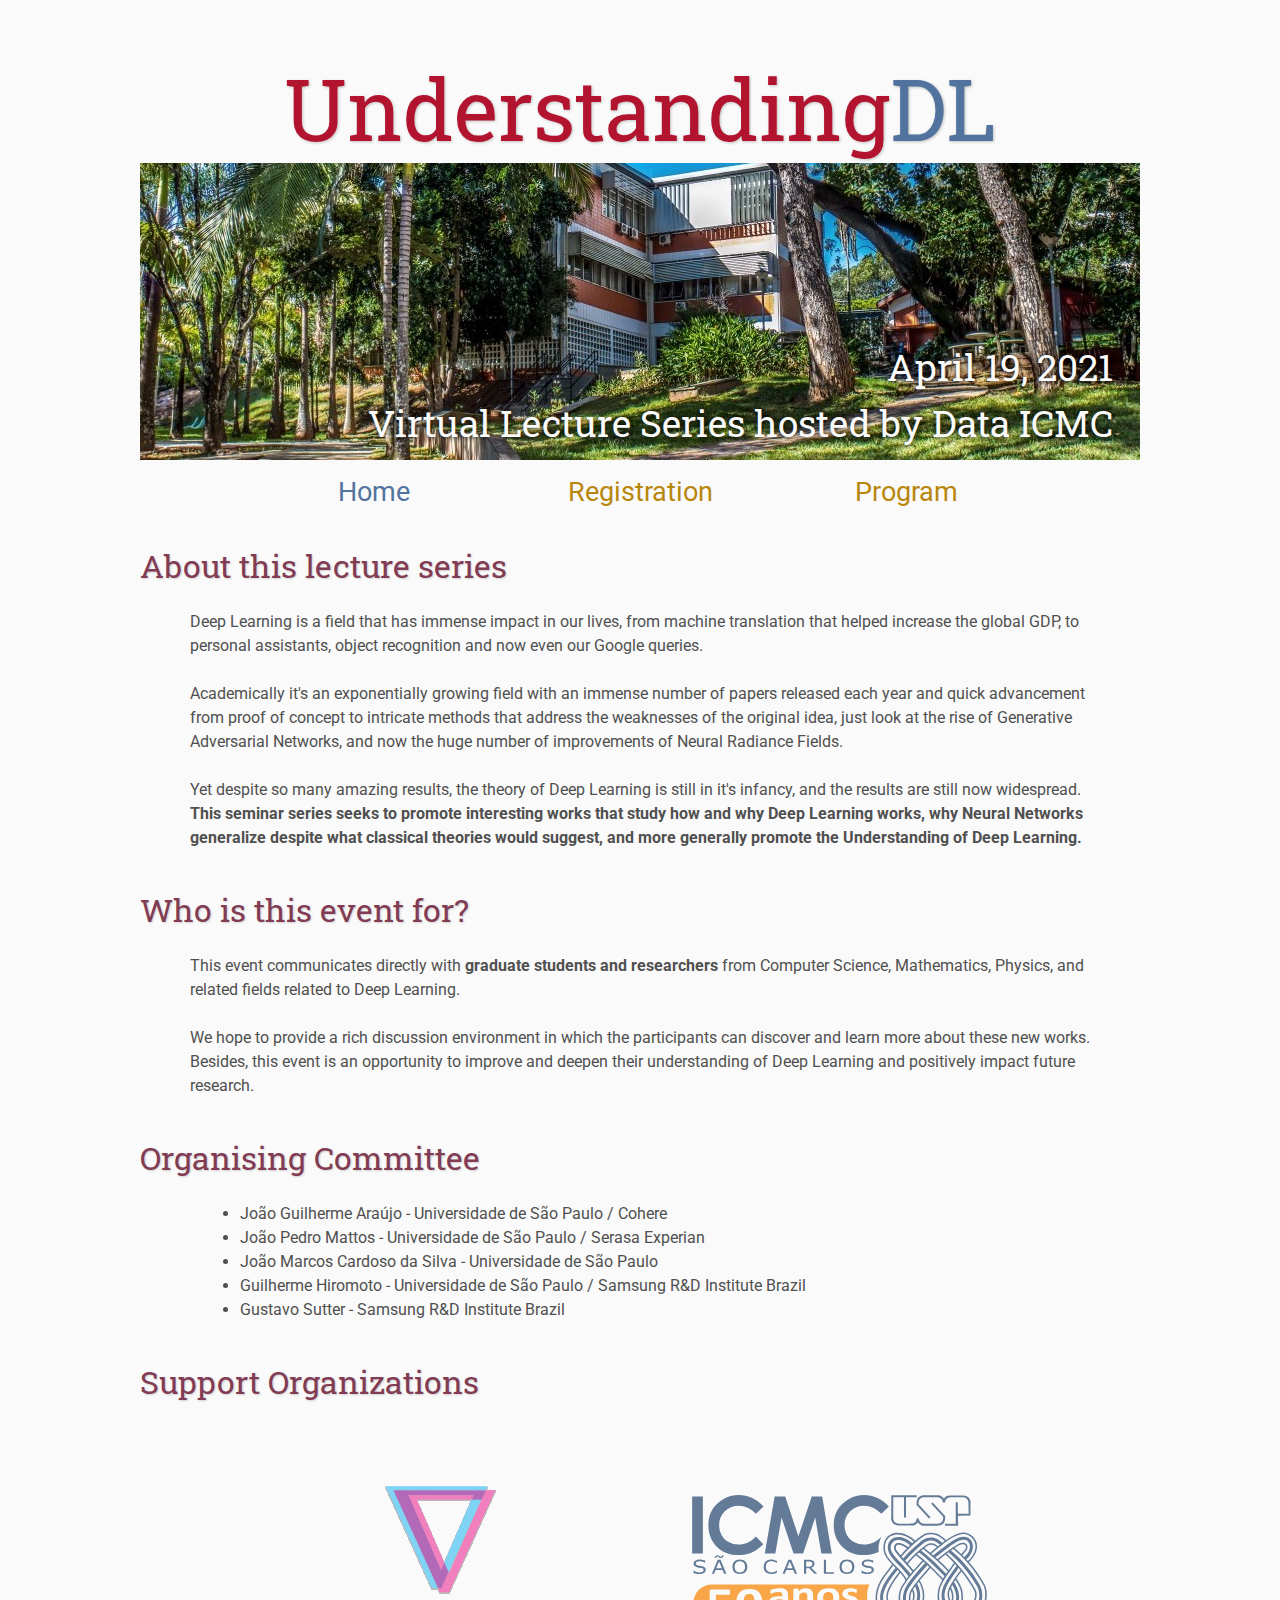
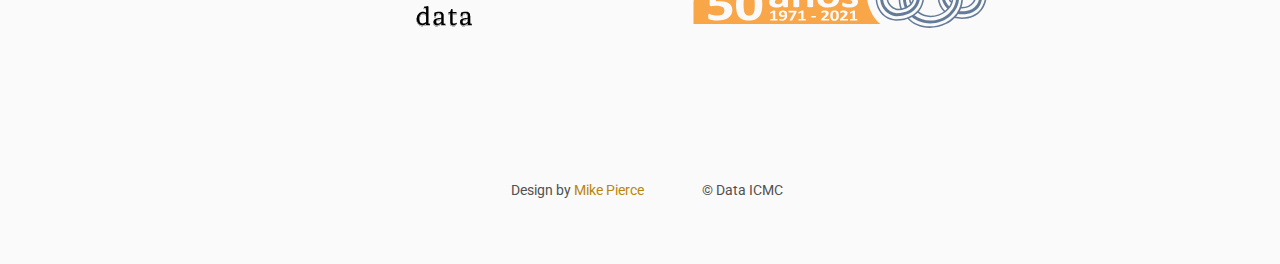
<file: index.html>
<!DOCTYPE html>
<html lang='pt'>

<head>
    <meta charset="utf-8"/>
    <base href=".">
    <link rel="shortcut icon" type="image/png" href="assets/logo.svg"/>
    <link rel="stylesheet" type="text/css" media="all" href="assets/main.css"/>
    <meta property='og:title' content="Understanding DL">
    <meta property='og:description' content="This seminar series seeks to promote interesting works that study how and why Deep Learning works, why Neural Networks generalize despite what classical theories would suggest, and more generally promote the Understanding of Deep Learning.">
    <meta property='og:image' content="./assets/ICMC (1).jpg">

    
    <meta name="description" content="A Data ICMC Lecture Series">

    <meta name="resource-type" content="document">
    <meta name="distribution" content="global">
    <meta name="KeyWords" content="Conference">
    <title>Understanding Deep Learning</title>
</head>

<body>

    <div class="banner">
        <img src="./assets/ICMC (1).jpg" alt="Banner" style="max-width: 1000px;">
        <div class="top-left">
            <span class="title1">Understanding</span><span class="title2">DL</span> 
        </div>
        <div class="bottom-right">
            April 19, 2021 <br> Virtual Lecture Series hosted by Data ICMC
        </div>
    </div>

    <table class="navigation">
        <tr>
            <td class="navigation">
                <a class="current" title="Event Home Page" href=".">Home</a>
            </td>
            <td class="navigation">
                <a title="Register for the Event" href="registration">Registration</a>
            </td>
            <td class="navigation">
                <a title="Event Program" href="program">Program</a> 
            </td>
        </tr>
    </table>

    <h2>About this lecture series</h2>
    <p>
        Deep Learning is a field that has immense impact in our lives, from machine translation that helped increase the global GDP, to personal assistants, object recognition and now even our Google queries. 
    </p>
    <p>Academically it's an exponentially growing field with an immense number of papers released each year and quick advancement from proof of concept to intricate methods that address the weaknesses of the original idea, just look at the rise of Generative Adversarial Networks, and now the huge number of improvements of Neural Radiance Fields.</p>
    <p>Yet despite so many amazing results, the theory of Deep Learning is still in it's infancy, and the results are still now widespread. <span style="font-weight: bold;">This seminar series seeks to promote interesting works that study how and why Deep Learning works, why Neural Networks generalize despite what classical theories would suggest, and more generally promote the Understanding of Deep Learning.</span></p>
    <h2>Who is this event for?</h2>
    <p>This event communicates directly with <b>graduate students and researchers</b> from Computer Science, Mathematics, Physics, and related fields related to Deep Learning.</p>
    <p>We hope to provide a rich discussion environment in which the participants can discover and learn more about these new works. Besides, this event is an opportunity to improve and deepen their understanding of Deep Learning and positively impact future research.</p>


    <h2>Organising Committee</h2>
    <p>
        <ul>
            <li style="list-style: disc;">João Guilherme Araújo - Universidade de São Paulo / Cohere</li>
            <li style="list-style: disc;">João Pedro Mattos - Universidade de São Paulo / Serasa Experian</li>
            <li style="list-style: disc;">João Marcos Cardoso da Silva - Universidade de São Paulo</li>
            <li style="list-style: disc;">Guilherme Hiromoto - Universidade de São Paulo / Samsung R&D Institute Brazil</li>
            <li style="list-style: disc;">Gustavo Sutter - Samsung R&D Institute Brazil</li>
        </ul>
    </p>


    <!-- <h2>Organizers</h2>
        This lecture series was made possible by the coordinators of Data ICMC, the Data Science and Deep Learning studies extension group from University of São Paulo:
        <ul>
            <li>João Guilherme</li>
            <li>Gustavo Sutter</li>
            <li>João Marcos</li>
            <li>João Pedro Rodrigues Mattos</li>
        </ul>     -->


    <h2>Support Organizations</h2>
    <table class="sponsors">
        <tr>
            <td class="sponsor">
                <a href="http://data.icmc.usp.br/">
                    <img src="./assets/logo.svg" alt="Data ICMC" style='max-height: 150px;'>
                </a>
            </td>
            <td class="sponsor">
                <a href="https://www.icmc.usp.br/en/">
                    <img src="./assets/LOGO50A.svg" alt="ICMC USP" style="width: 95%">
                </a>
            </td>

        </tr>
    </table>

    <table class="footer">
        <tr>
            <td class="footer">Design by <a target="_blank" href="http://math.ucr.edu/~mpierce/">Mike Pierce</a></td> 
            <td class="footer">&copy; Data ICMC</td> 
        </tr>
    </table>

    </body>
</html>
</file>
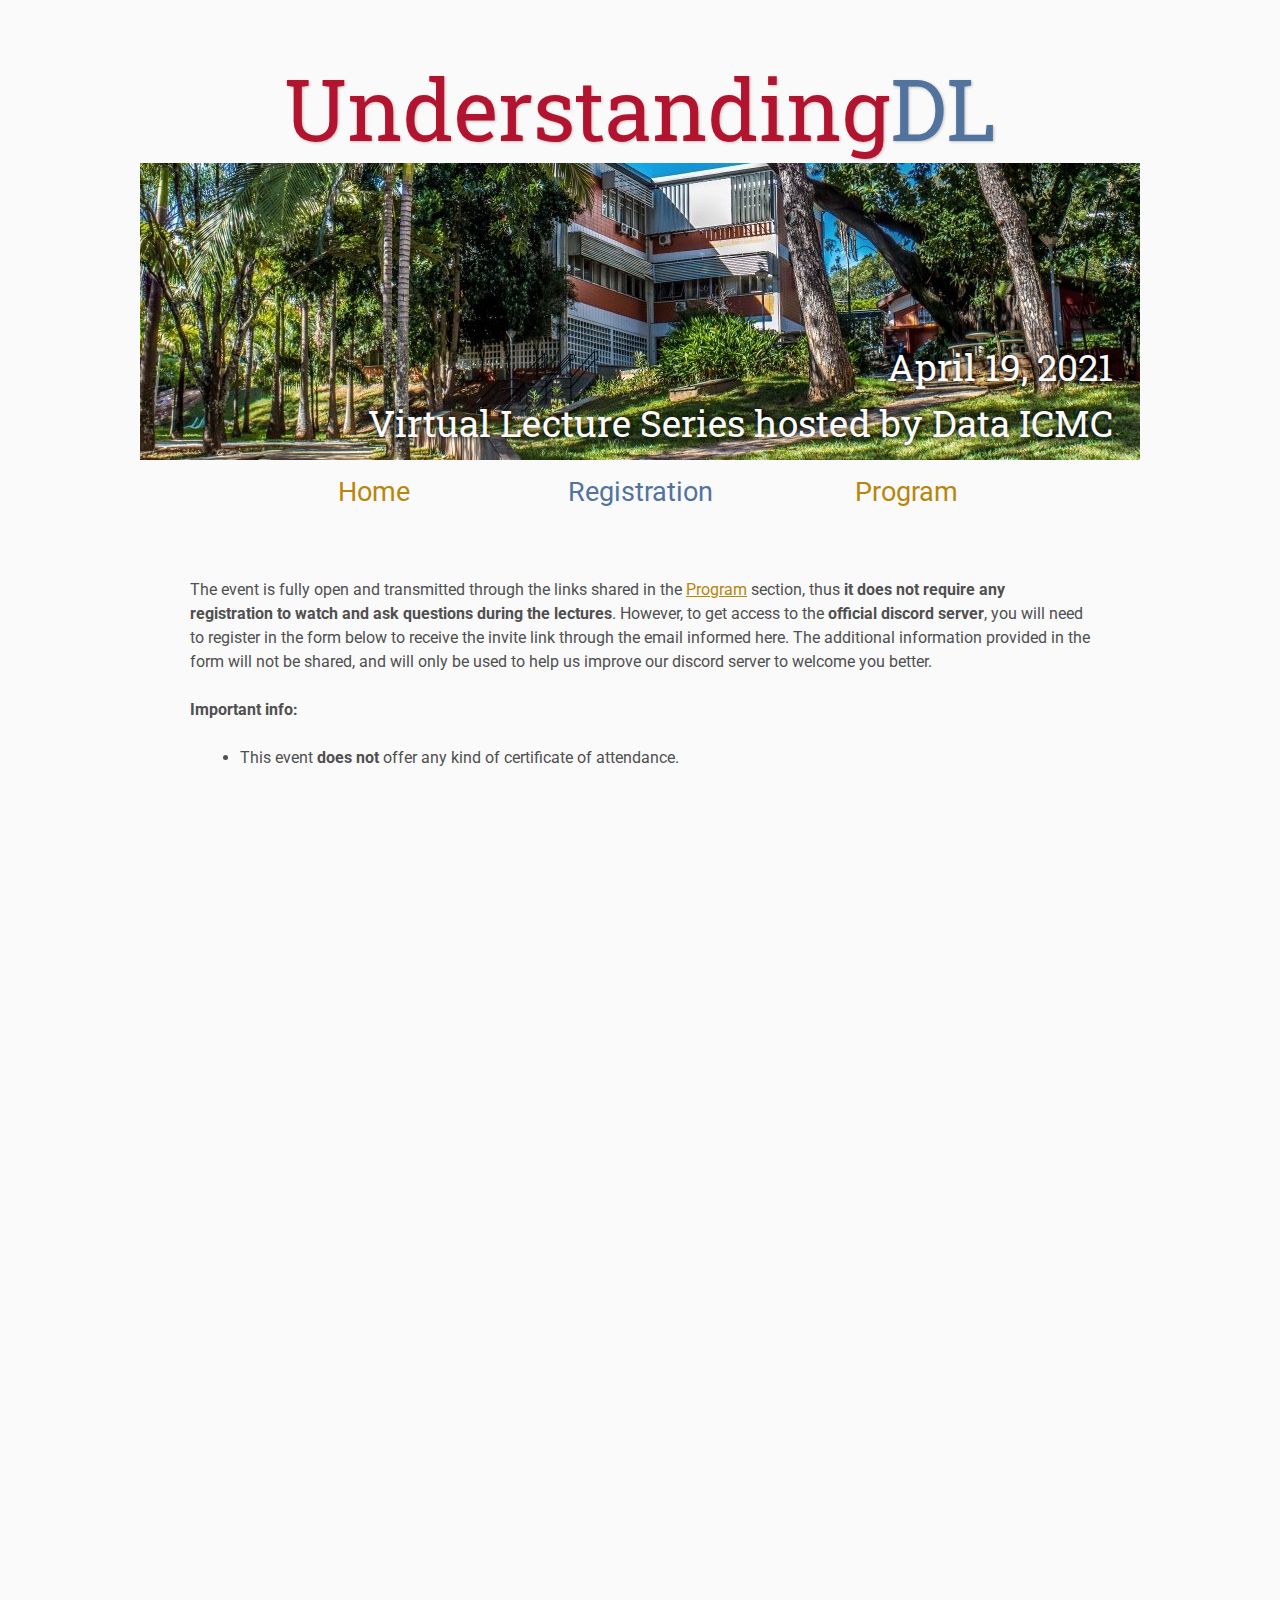
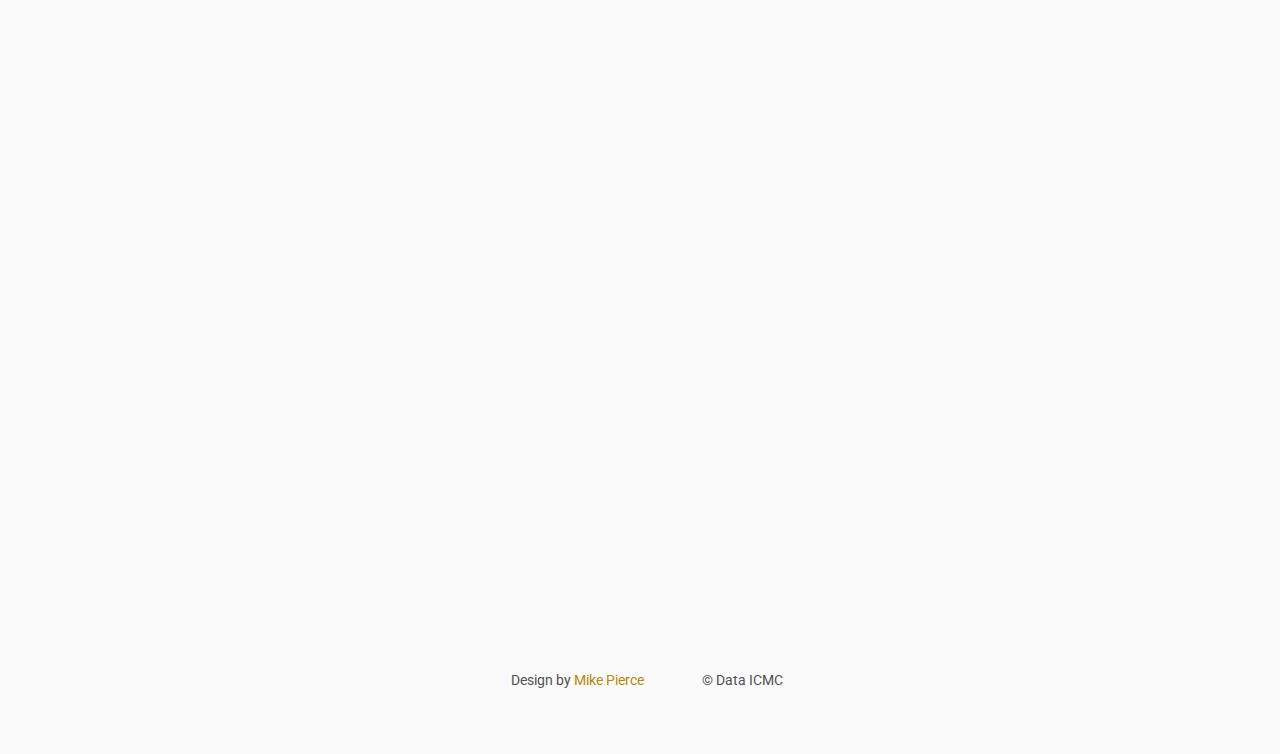
<file: registration/index.html>
<!DOCTYPE html>
<html lang='en'>

<head>
    <base href="..">
    <link rel="shortcut icon" type="image/png" href="assets/logo.svg"/>
    <link rel="stylesheet" type="text/css" media="all" href="assets/main.css"/>
    <meta property='og:title' content="Understanding DL">
    <meta property='og:description' content="This seminar series seeks to promote interesting works that study how and why Deep Learning works, why Neural Networks generalize despite what classical theories would suggest, and more generally promote the Understanding of Deep Learning.">
    <meta property='og:image' content="./assets/ICMC (1).jpg">

    <meta name="description" content="A Data ICMC Lecture Series">
    <meta name="resource-type" content="document">
    <meta name="distribution" content="global">
    <meta name="KeyWords" content="Conference">
    <title>Understanding Deep Learning</title>
</head>

<body>
    <div class="banner">
        <img src="../assets/ICMC (1).jpg" alt="Conference Template Banner" style="max-width: 1000px;">
        <div class="top-left">
            <span class="title1">Understanding</span><span class="title2">DL</span> 
        </div>
        <div class="bottom-right">
            April 19, 2021 <br> Virtual Lecture Series hosted by Data ICMC
        </div>
    </div>

    <table class="navigation">
        <tr>
            <td class="navigation">
                <a title="Event Home Page" href=".">Home</a>
            </td>
            <td class="navigation">
                <a class="current" title="Register for the Event" href="registration">Registration</a>
            </td>
            <td class="navigation">
                <a title="Conference Program" href="program">Program</a> 
            </td>
        </tr>
    </table>


    <br>

    <p>
        The event is fully open and transmitted through the links shared in the <a href="/program">Program</a> section, thus <b>it does not require any registration to watch and ask questions during the lectures</b>. However, to get access to the <b>official discord server</b>, you will need to register in the form below to receive the invite link through the email informed here. The additional information provided in the form will not be shared, and will only be used to help us improve our discord server to welcome you better.
    </p>

    <p><b>Important info:</b><br>
        <ul>
            
            <li style="list-style: disc;"><span style="">This event <b>does not</b> offer any kind of certificate of attendance.</li>
            
        </ul></p>
    
    <iframe class="registration" src="https://docs.google.com/forms/d/e/1FAIpQLSesjCNFBE6_4eU9YnONK1kflzLdtIgDbX8Rzc1rmwtqORDYEw/viewform?embedded=true">Loading...</iframe>
    

    <table class="footer">
        <tr>
            <td class="footer">Design by <a target="_blank" href="http://math.ucr.edu/~mpierce/">Mike Pierce</a></td> 
            <td class="footer">&copy; Data ICMC</td> 
        </tr>
    </table>

    </body>
</html>
</file>
<file: assets/main.css>
/* main.css */

/* These are the colors and fonts used throughout the webpage.
 * I've listed them here so that a user may easily
 * do a search-and-replace for these to change the site theme.
 *   'Roboto',sans-serif; Font for the title text
 *   'Roboto-Slab',serif; Font for the body text 
 *   #fafafa; Background color of the site
 *   #505050; Foreground (text) color of the site
 *   #52739e; Navy, "Template" in the logo, current page in navigation, special titles in the Program
 *   #b2132e; Reddish, "Conference" in the logo, hover color for links
 *   #813c54; Heading color, titles in the Program
 *   #b8860b; Dark Goldenrod, color for links
 */

@import url('https://fonts.googleapis.com/css?family=Roboto%7CRoboto+Slab');

*{
    border:0;
    font:inherit;
    font-size:1em;
    margin:0;
    padding:0;
    vertical-align:baseline;
}

body{
    background-color: #fafafa;
    background-size: cover;
    background-attachment: fixed;
    color: #505050; 
    text-align:left;
    font-family:'Roboto',sans-serif;
    font-size:1em;
    line-height:1.5em;
    margin: 60px auto;
    width: 1000px;
}

a{color: #b8860b; text-decoration:none;}
a.current{color: #52739e;}
a.current:hover{color: #e82945;}
a:hover{color: #b2132e;}
a:active{color: #e82945;}
h1,h2,h3,h4{clear:left; color: #813c54; margin:1.5em 0em 1em 0em; font-family:'Roboto Slab',serif; text-shadow: 1px 1px 2px #d0d0d0;}
h1{font-size:2.67em;}
h2{font-size:2.00em;}
h3{font-size:1.67em;}
h4{font-size:1.33em;}
p{list-style:none; margin:24px auto 24px auto; padding:0px; width:900px; text-align:left;}
li a, p a {text-decoration:underline; text-decoration-color:#b8860b;}
ul{list-style:none; margin:24px auto 24px auto; padding:0px; width:800px; text-align:left;}
ul li{list-style:none; margin:0px auto 0px auto; padding:0px; text-align:left;}
i,em{font-style:italic;}
b,strong{font-weight:bold;}
sup{
    vertical-align: super;
    font-size: 0.8em;
    line-height: 0;
}
sub{
    vertical-align: sub;
    font-size: 0.8em;
    line-height: 0;
}
table{
    width: 1000px;
    margin: 12px auto 24px auto;
    float: center;
    /* UNCOMMENT THIS FOR DEBUGGING THE ALIGNMENT */
    /*border: 1px solid black;*/
}
th,td{
    text-align: left;
    /* UNCOMMENT THIS FOR DEBUGGING THE ALIGNMENT */
    /*border: 1px solid black;*/
}

/* Website Banner */
.banner {position: relative; font-family:'Roboto Slab',serif;}
.top-left {font-size:5.33em; color: #505050; background: #fafafa; text-align: center; width: 1000px; height: 67px; position: absolute; padding: 36px 0 0 0; top: 0px;}
.bottom-right {font-size:2.33em; color: #fafafa; line-height: 1.5em; width: auto; height: 100px; padding: 0px 27px 27px 0px; text-align: right; position: absolute; bottom: 0px; right: 0px; text-shadow: 0px 0px 6px #000000;}

/* Conference Title Logo */
.title1{color: #b2132e; text-shadow: 1px 1px 3px #c0c0c0;} 
.title2{color: #52739e; text-shadow: 1px 1px 3px #c0c0c0;}
.year{color: #505050; font-size:0.67em; font-weight: lighter;}

/* Navigation Links (Home, Registration, etc) */
table.navigation{width:800px;}
td.navigation{font-size:1.67em; white-space:nowrap; width:20%; text-align:center; vertical-align:middle; padding:0px 0px 0px 0px;}

/* Sponsor Images */
table.sponsors{width:800px;}
td.sponsor{white-space:nowrap; width:33%; text-align:center; vertical-align:middle; padding:0px 0px 0px 0px;}
td.sponsor img{width: 100%}

/* The Table on the Program Page */
td.room{padding: 4px 12px 4px 4px; width: 90%; vertical-align:bottom; font-size:1.67em; color: #52739e; height:32px;}
td.date{white-space:nowrap; width:130px; text-align:right; vertical-align:top; padding:4px 16px 0px 0px;}
td.title{padding: 4px 12px 4px 4px; width: 90%; vertical-align:top; font-size:1.5em; color: #813c54; height:32px; font-family:'Roboto Slab',serif; text-shadow: 1px 1px 2px #d0d0d0; }
td.title-special{padding: 4px 12px 4px 4px; width: 90%; vertical-align:top; font-size:1.67em; color: #52739e; height:32px; font-family:'Roboto Slab',serif; text-shadow: 1px 1px 2px #d0d0d0;}
td.speaker{padding: 4px 12px 4px 4px; font-style: italic; font-size:1em; max-height:999999px}
td.abstract{padding: 4px 12px 12px 4px; font-size:1em; max-height:999999px}
td.abstract img{display: block; margin: 4px auto 8px auto}
table.plenary{padding-top: 8px; background: #ffffff;}

/* Registration and Directions iframes and Images */
iframe.registration{display:block; margin:1em auto 2em auto; width:700px; height:1400px; border:none;}
iframe.directions{display:block; margin:1em auto 2em auto; width:800px; height:400px; border:none;}
img.center{display:block; width:67%; margin:1em auto 2em auto;}

/* Flyer Images */
table.flyers{width:800px;}
td.flyer{white-space:nowrap; width:50%; text-align:center; vertical-align:middle; padding:0px 0px 0px 0px;}
td.sponsor img{width: 100%}

/* The Footer */
table.footer{font-size:0.875em; margin: 72px auto 12px auto; width:333px;}
td.footer{width:auto; text-align:center; vertical-align:middle;}

/* My hacky way of making the site mobile-friendly */
@media only screen and (max-width: 1100px) {
    h2{font-size:3.00em;}
    p{font-size:1.5em; line-height:1.5em;}
    th,td,tr{font-size:1.5em; line-height:1.5em;}
    td.date{font-size:1em; padding-top:0.5em;}
    td.navigation{font-size:1.5em; padding:0px 20px 0px 20px;}
    table.footer{font-size:0.33em;}
}

.divider {
    border: 1px solid rgb(223, 223, 223);
}

.bio {
    padding: 4px 12px 4px 4px; font-style: italic; font-size:1em; max-height:999999px
}
</file>
